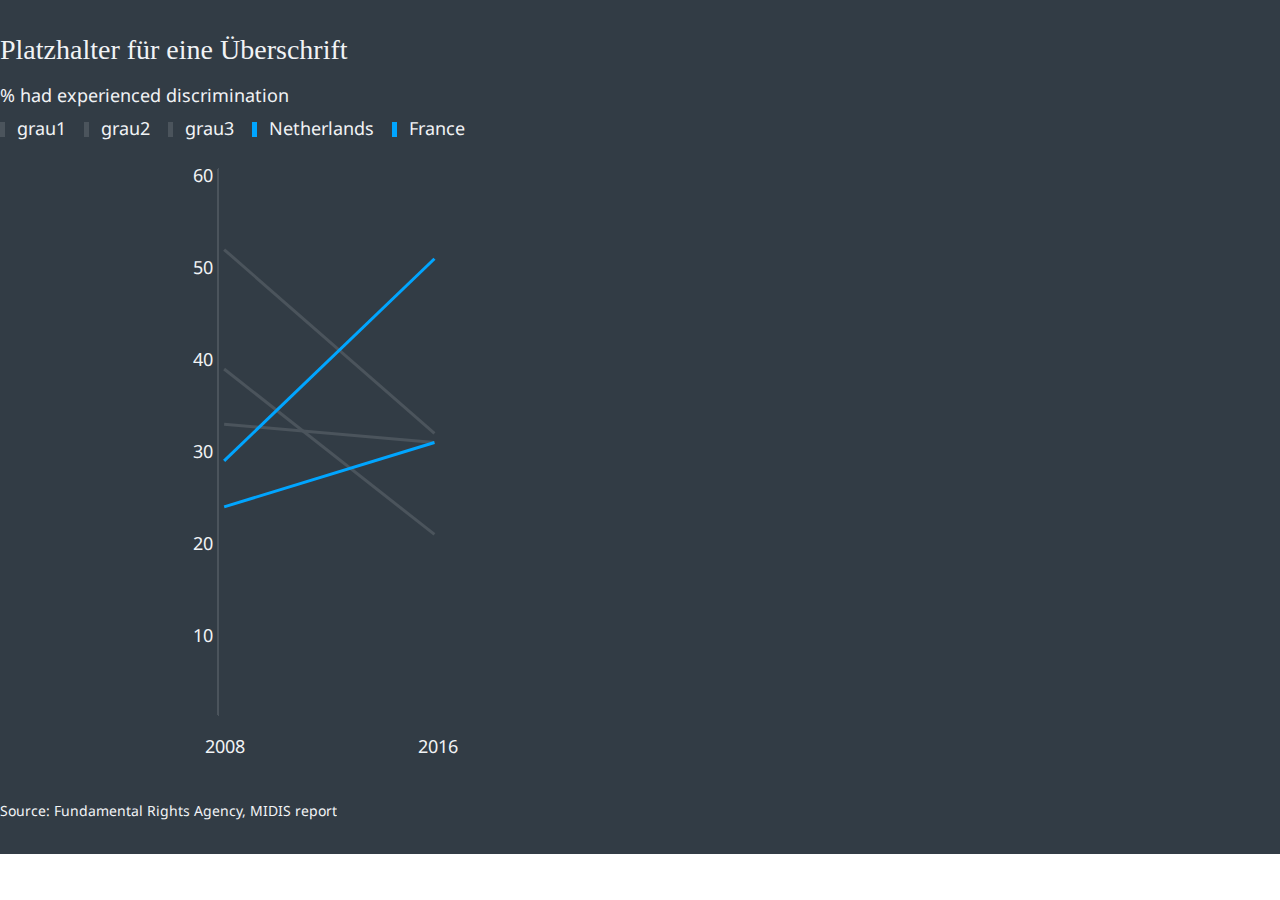
<file: Steigungsdiagramm_Gianna.html>
<!doctype html>
<html>

<head>
  <meta charset="utf-8">
  <title>titel</title>
  <meta name="description" content="">
  <meta name="viewport" content="width=device-width">
  <style type="text/css">
    .wrapper {
      max-width: 900px;
      margin: 0 auto;
    }
  </style>

  <!-- <link rel="stylesheet" type="text/css" href="../dist/dev/chart-tool.css"> -->
</head>

<!-- DW Chart Soup v0.0.1-0 -->
<!-- edited: Mon Jun 03 2019 13:19:12 GMT+0200 (CEST) -->
<!-- slug: Vorlage-area-diagram4Farben -->
<div class="cs-chart" data-chartid="cs-BK7KJYQjftRuZneQa">
  <script type="text/javascript">
    (function(root) {
      var data = {
  "version": "1.4.1",
  "id": "BK7KJYQjftRuZneQa",
  "heading": "Platzhalter für eine Überschrift",
  "qualifier": "% had experienced discrimination",
  "source": "Source: Fundamental Rights Agency, MIDIS report",
  "tags": [],
  "chart": {
    "class": "primary",
    "hasHours": false,
    "data": "Legende,grau1,grau2,grau3,Netherlands,France\n2008,29,24,52,39,33\n2016,51,31,32,21,31",
    "options": {
      "annotations": true,
      "expanded": false,
      "footer": true,
      "head": true,
      "indexed": false,
      "interpolation": "linear",
      "legend": true,
      "qualifier": true,
      "share_data": false,
      "social": false,
      "stacked": true,
      "tips": true,
      "type": "line",
      "x_axis": true,
      "y_axis": true
    },
    "x_axis": {
      "display": true,
      "scale": "ordinal",
      "ticks": "auto",
      "orient": "bottom",
      "format": "normal",
      "suffix": "%",
      "nice": false
    },
    "y_axis": {
      "display": true,
      "scale": "linear",
      "ticks": "6",
      "orient": "right",
      "format": "Normal",
      "min": "0.5",
      "max": "60",
      "nice": false
    },
    "annotations": {
      "highlight": [],
      "range": [],
      "text": [],
      "pointer": []
    }
  }
};
      root.ChartTool = root.ChartTool || [];
      root.ChartTool.push({id: "cs-" + data.id, data: data});
      var b = document.getElementsByTagName("body")[0];
      if (!b.classList.contains("cs-charttool-init")) {
        b.classList.add("cs-charttool-init");
        var c = document.createElement("link");
        var j = document.createElement("script");
        c.href = "chart-tool-visjou.css?token=0"; c.rel = "stylesheet";
        j.src = "chart-tool-visjou.js?token=0"; j.async = true; j.defer = true;
        document.getElementsByTagName("head")[0].appendChild(c);
        document.getElementsByTagName("head")[0].appendChild(j);
      }
    })(this);
  </script>

</html>
</file>
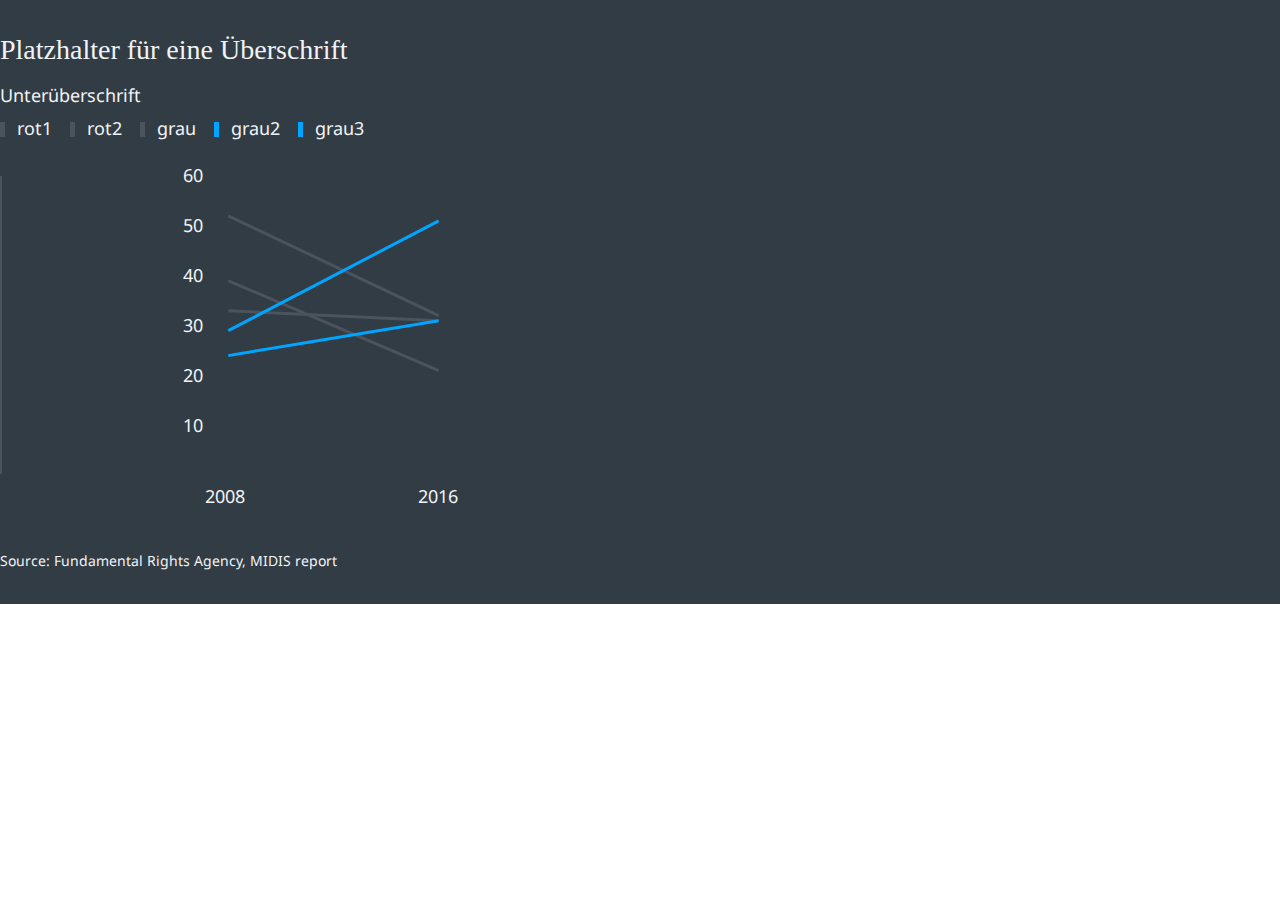
<file: css/Steigungsdiagramm_Gianna.html>
<!doctype html>
<html>

<head>
  <meta charset="utf-8">
  <title>titel</title>
  <meta name="description" content="">
  <meta name="viewport" content="width=device-width">
  <style type="text/css">
    .wrapper {
      max-width: 900px;
      margin: 0 auto;
    }
  </style>

  <!-- <link rel="stylesheet" type="text/css" href="../dist/dev/chart-tool.css"> -->
</head>

<!-- DW Chart Soup v0.0.1-0 -->
<!-- edited: Mon Jun 03 2019 13:19:12 GMT+0200 (CEST) -->
<!-- slug: Vorlage-area-diagram4Farben -->
<div class="cs-chart" data-chartid="cs-BK7KJYQjftRuZneQa">
  <script type="text/javascript">
    (function(root) {
      var data = {
  "version": "1.4.1",
  "id": "BK7KJYQjftRuZneQa",
  "heading": "Platzhalter für eine Überschrift",
  "qualifier": "Unterüberschrift",
  "source": "Source: Fundamental Rights Agency, MIDIS report",
  "tags": [],
  "chart": {
    "class": "primary",
    "hasHours": false,
    "data": "Legende,rot1,rot2,grau,grau2,grau3\n2008,29,24,52,39,33\n2016,51,31,32,21,31",
    "options": {
      "annotations": true,
      "expanded": false,
      "footer": true,
      "head": true,
      "indexed": false,
      "interpolation": "linear",
      "legend": true,
      "qualifier": true,
      "share_data": false,
      "social": false,
      "stacked": true,
      "tips": true,
      "type": "line",
      "x_axis": true,
      "y_axis": true
    },
    "x_axis": {
      "display": true,
      "scale": "ordinal",
      "ticks": "auto",
      "orient": "bottom",
      "format": "normal",
      "suffix": "",
      "nice": false
    },
    "y_axis": {
      "display": true,
      "scale": "linear",
      "ticks": "6",
      "orient": "right",
      "format": "Normal",
      "min": "0.5",
      "max": "60",
      "nice": false
    },
    "annotations": {
      "highlight": [],
      "range": [],
      "text": [],
      "pointer": []
    }
  }
};
      root.ChartTool = root.ChartTool || [];
      root.ChartTool.push({id: "cs-" + data.id, data: data});
      var b = document.getElementsByTagName("body")[0];
      if (!b.classList.contains("cs-charttool-init")) {
        b.classList.add("cs-charttool-init");
        var c = document.createElement("link");
        var j = document.createElement("script");
        c.href = "chart-tool-visjou.css?token=0"; c.rel = "stylesheet";
        j.src = "chart-tool-visjou.js?token=0"; j.async = true; j.defer = true;
        document.getElementsByTagName("head")[0].appendChild(c);
        document.getElementsByTagName("head")[0].appendChild(j);
      }
    })(this);
  </script>

</html>
</file>
